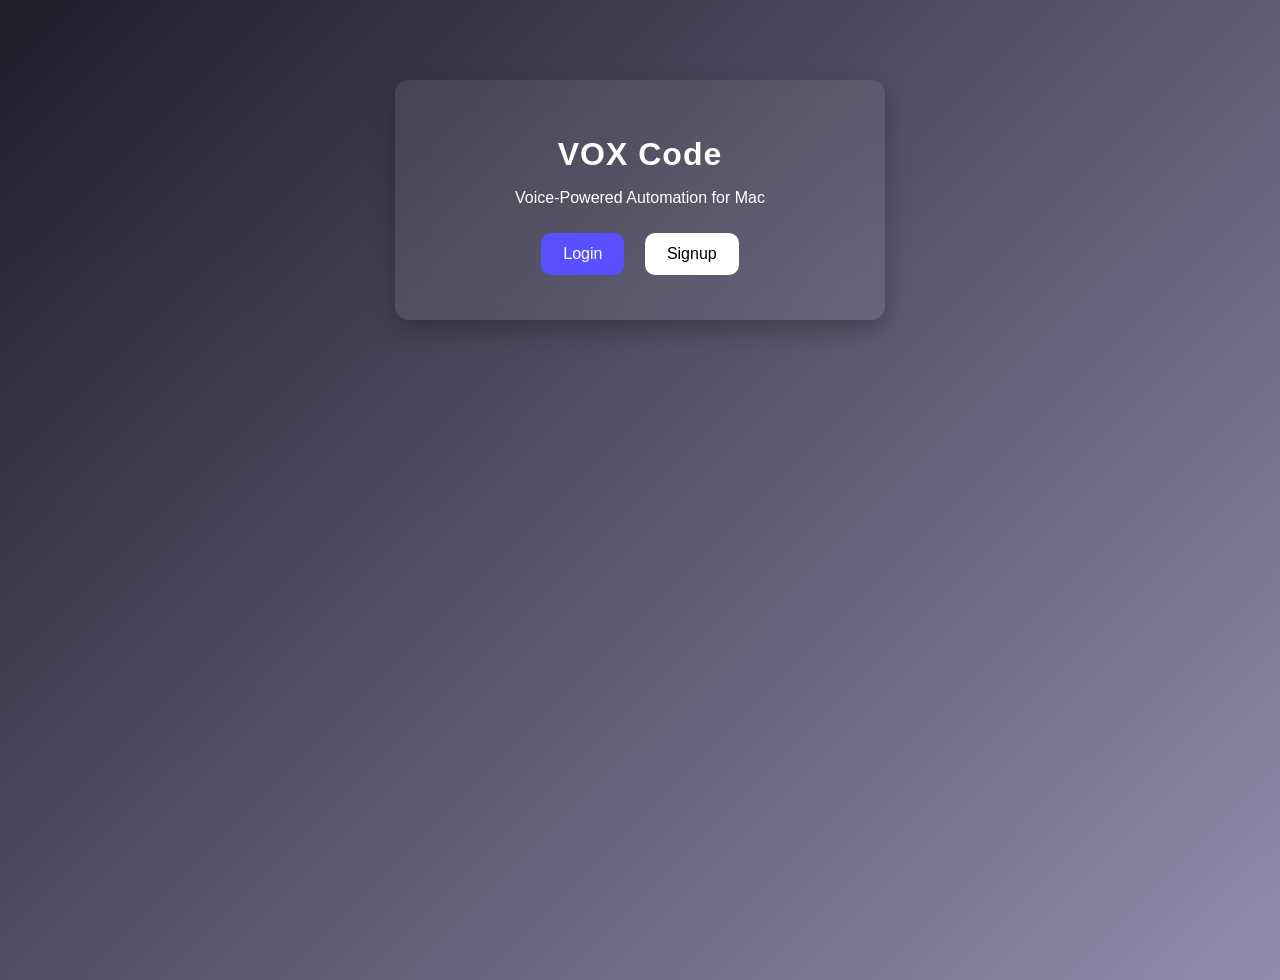
<file: templates/index.html>
<!DOCTYPE html>
<html>
<head>
  <link rel="stylesheet" href="/static/style.css">
  <title>VOX Code</title>
</head>
<body>

<div class="center-box">
  <h1>VOX Code</h1>
  <p>Voice-Powered Automation for Mac</p>

  <a href="/login" class="btn btn-primary">Login</a>
  <a href="/signup" class="btn btn-secondary">Signup</a>
</div>

</body>
</html>
</file>
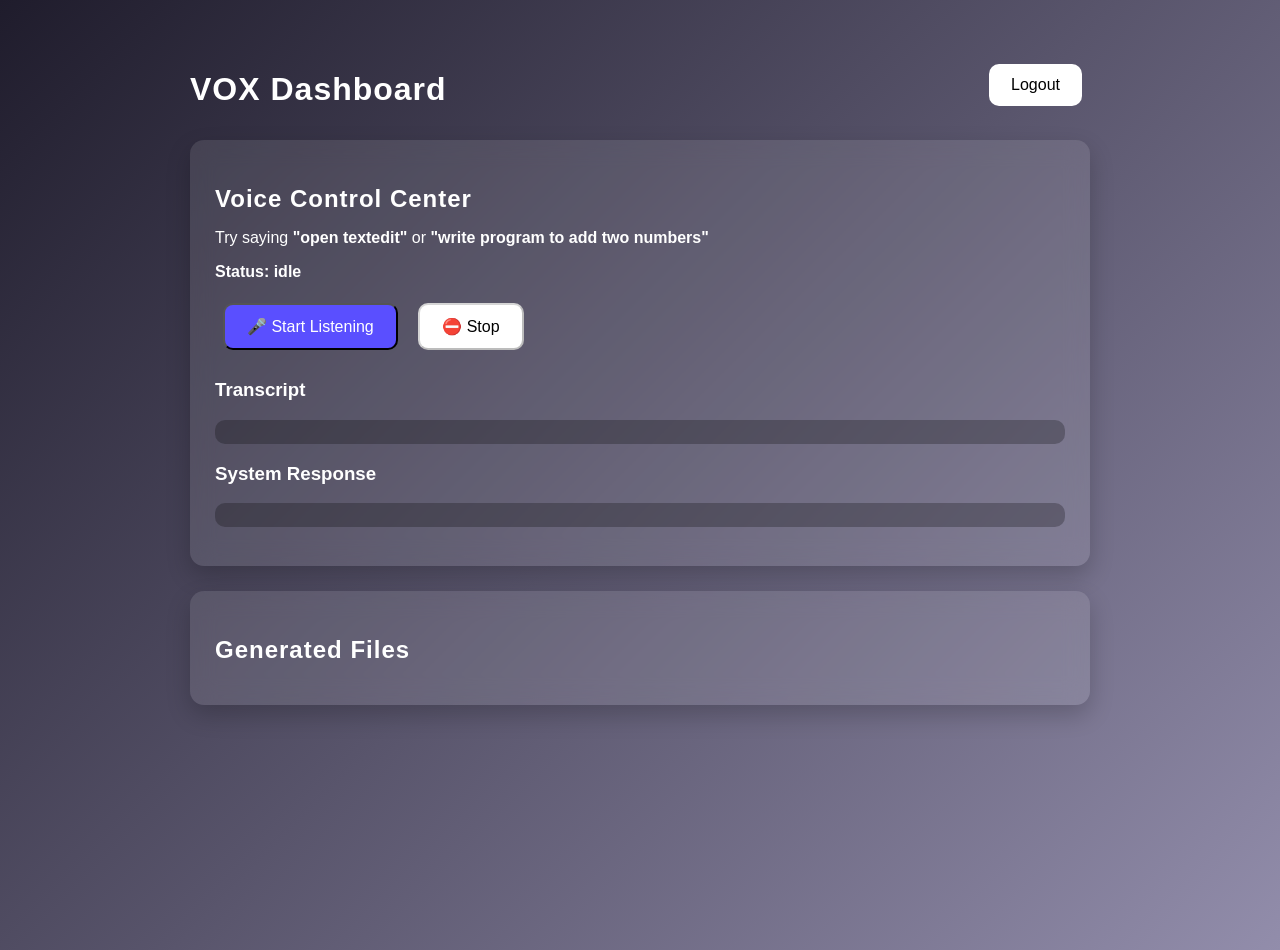
<file: templates/dashboard.html>
<!DOCTYPE html>
<html>
<head>
  <link rel="stylesheet" href="/static/style.css">
  <script defer src="/static/script.js"></script>
  <title>VOX Dashboard</title>
</head>

<body>

<div class="dashboard">

  <div class="navbar">
    <h1>VOX Dashboard</h1>
    <a href="/" class="btn btn-secondary">Logout</a>
  </div>

  <div class="card">
    <h2>Voice Control Center</h2>
    <p>Try saying <b>"open textedit"</b> or <b>"write program to add two numbers"</b></p>

    <div id="status" class="status">Status: idle</div>

    <button id="startBtn" class="btn btn-primary">🎤 Start Listening</button>
    <button id="stopBtn" class="btn btn-secondary" disabled>⛔ Stop</button>

    <h3>Transcript</h3>
    <pre id="textOut"></pre>

    <h3>System Response</h3>
    <pre id="respOut"></pre>
  </div>

  <div class="card">
    <h2>Generated Files</h2>
    <ul id="filesList"></ul>
  </div>

</div>

</body>
</html>
</file>
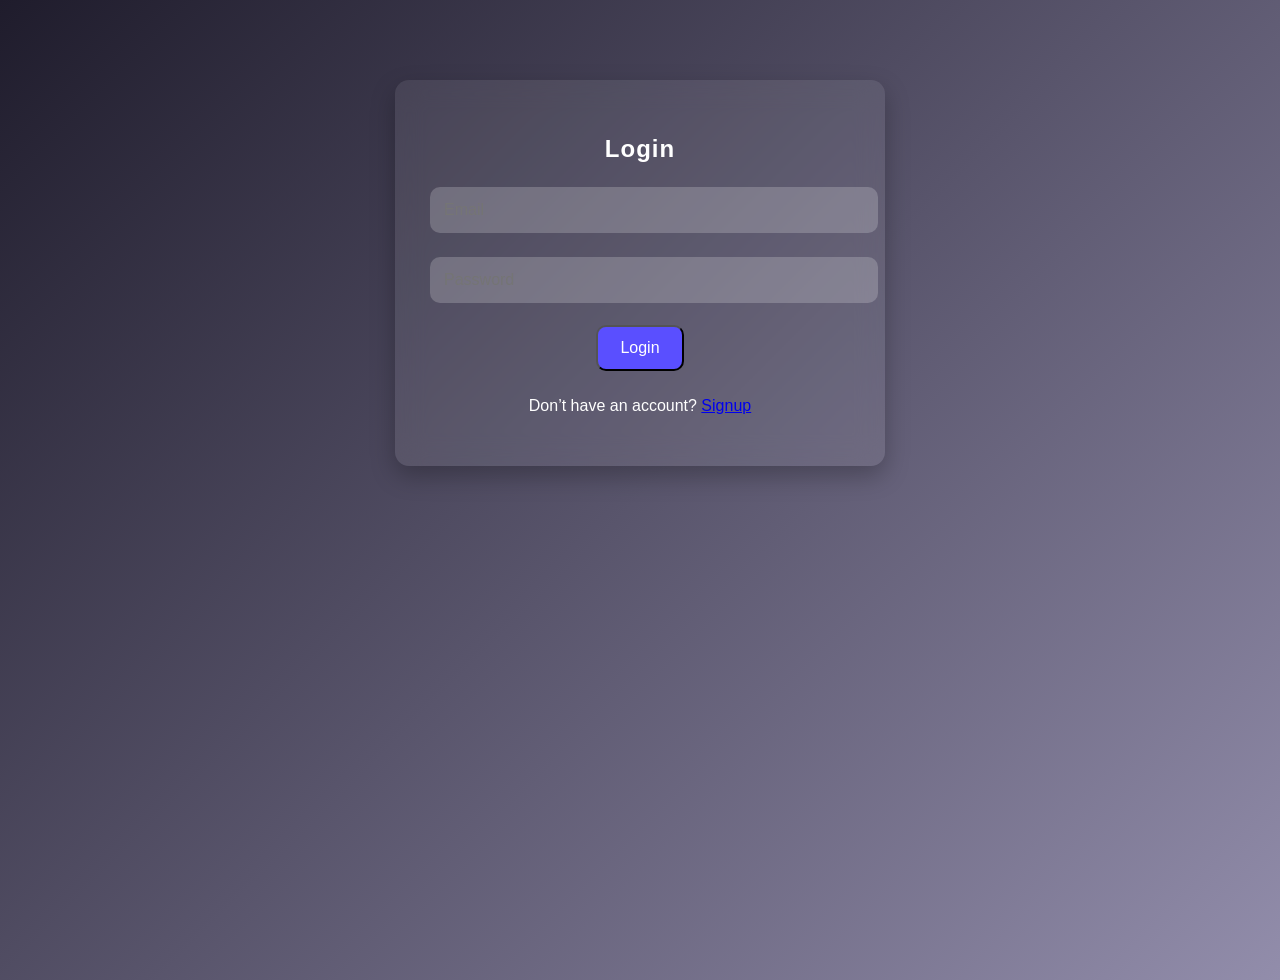
<file: templates/login.html>
<!DOCTYPE html>
<html>
<head>
  <link rel="stylesheet" href="/static/style.css">
  <title>Login</title>
</head>

<body>
<div class="center-box">

  <h2>Login</h2>

  <form action="/dashboard">
    <input type="email" placeholder="Email" required>
    <input type="password" placeholder="Password" required>
    <button class="btn btn-primary" type="submit">Login</button>
  </form>

  <p>Don’t have an account? <a href="/signup">Signup</a></p>
</div>
</body>
</html>
</file>
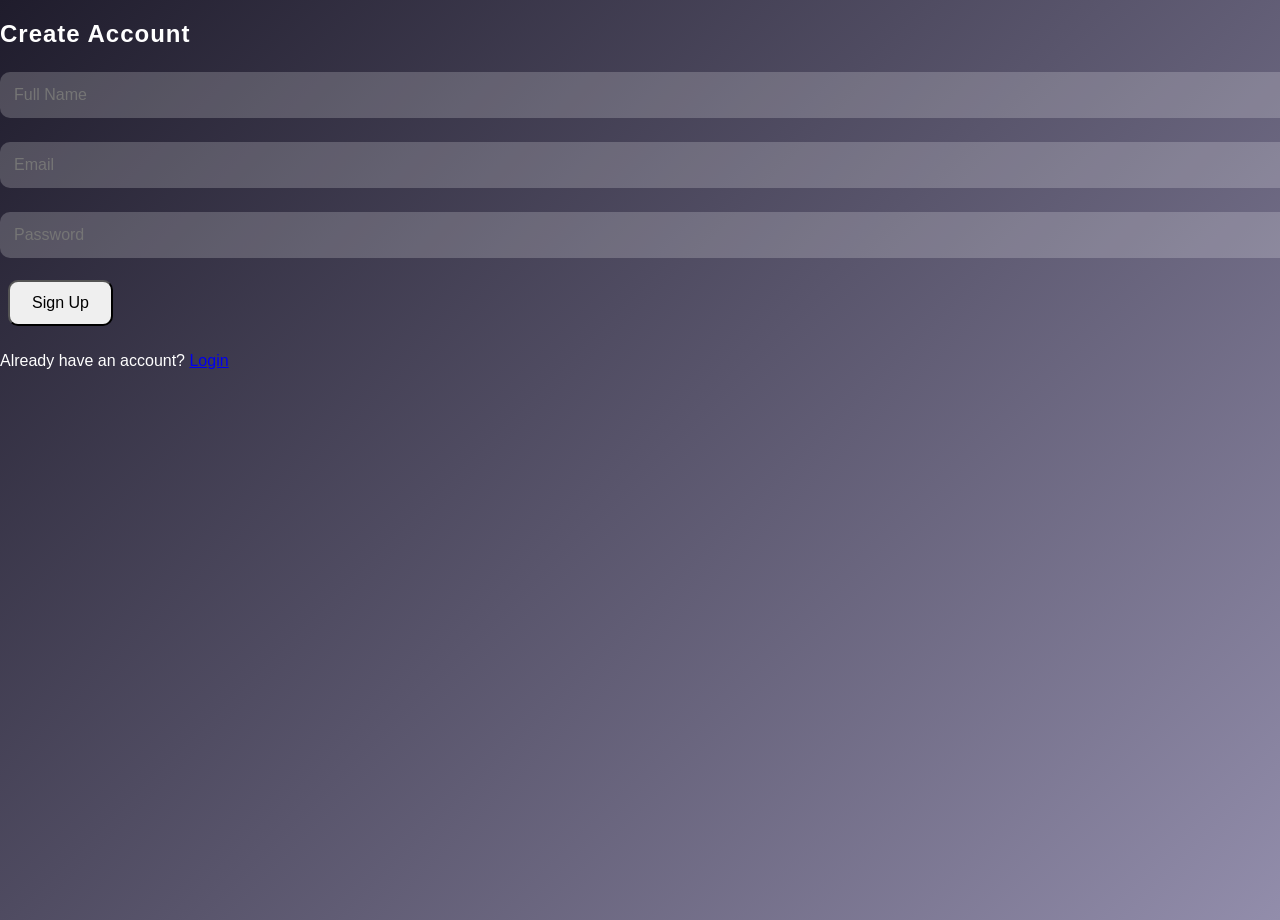
<file: templates/signup.html>
<!DOCTYPE html>
<html lang="en">
<head>
  <meta charset="UTF-8">
  <title>Signup – VOX Code</title>
  <link rel="stylesheet" href="/static/style.css">
  <script defer src="/static/auth.js"></script>
</head>
<body>

<div class="auth-container">
  <h2>Create Account</h2>

  <form id="signupForm">
    <input type="text" placeholder="Full Name" required>
    <input type="email" placeholder="Email" required>
    <input type="password" placeholder="Password" required>
    <button class="btn primary" type="submit">Sign Up</button>
  </form>

  <p class="redirect">
    Already have an account? <a href="/login">Login</a>
  </p>
</div>

</body>
</html>
</file>
<file: static/style.css>
/* ==== GLOBAL STYLE ==== */

body {
  margin: 0;
  font-family: 'Poppins', sans-serif;
  background: linear-gradient(135deg, #1f1c2c, #928dab);
  background-size: cover;
  min-height: 100vh;
  color: white;
}

/* Center container for pages */
.center-box {
  max-width: 420px;
  margin: 80px auto;
  background: rgba(255,255,255,0.08);
  padding: 35px;
  border-radius: 14px;
  backdrop-filter: blur(14px);
  box-shadow: 0 10px 25px rgba(0,0,0,0.25);
  text-align: center;
}

/* Heading styles */
h1, h2 {
  margin-bottom: 12px;
  letter-spacing: 1px;
}

/* Input fields */
input {
  width: 100%;
  padding: 14px;
  margin: 12px 0;
  border: none;
  border-radius: 10px;
  outline: none;
  background: rgba(255,255,255,0.2);
  color: white;
  font-size: 16px;
}

/* Buttons */
.btn {
  display: inline-block;
  padding: 12px 22px;
  margin: 10px 8px;
  border-radius: 10px;
  font-size: 16px;
  text-decoration: none;
  cursor: pointer;
  transition: 0.2s;
}

.btn-primary {
  background: #5a4fff;
  color: #fff;
}

.btn-primary:hover {
  transform: scale(1.05);
}

.btn-secondary {
  background: #ffffff;
  color: #000;
}

.btn-secondary:hover {
  transform: scale(1.05);
}

/* === DASHBOARD CARDS === */

.dashboard {
  max-width: 900px;
  margin: 50px auto;
}

.card {
  background: rgba(255,255,255,0.1);
  padding: 25px;
  border-radius: 14px;
  margin-bottom: 25px;
  box-shadow: 0 10px 25px rgba(0,0,0,0.2);
  backdrop-filter: blur(12px);
}

/* Status, transcript, response */
pre {
  background: rgba(0,0,0,0.25);
  padding: 12px;
  border-radius: 10px;
  max-height: 140px;
  overflow: auto;
  font-size: 14px;
}

.status {
  margin: 12px 0;
  font-weight: 600;
}

.navbar {
  display: flex;
  justify-content: space-between;
  align-items: center;
  margin-bottom: 20px;
}
</file>
